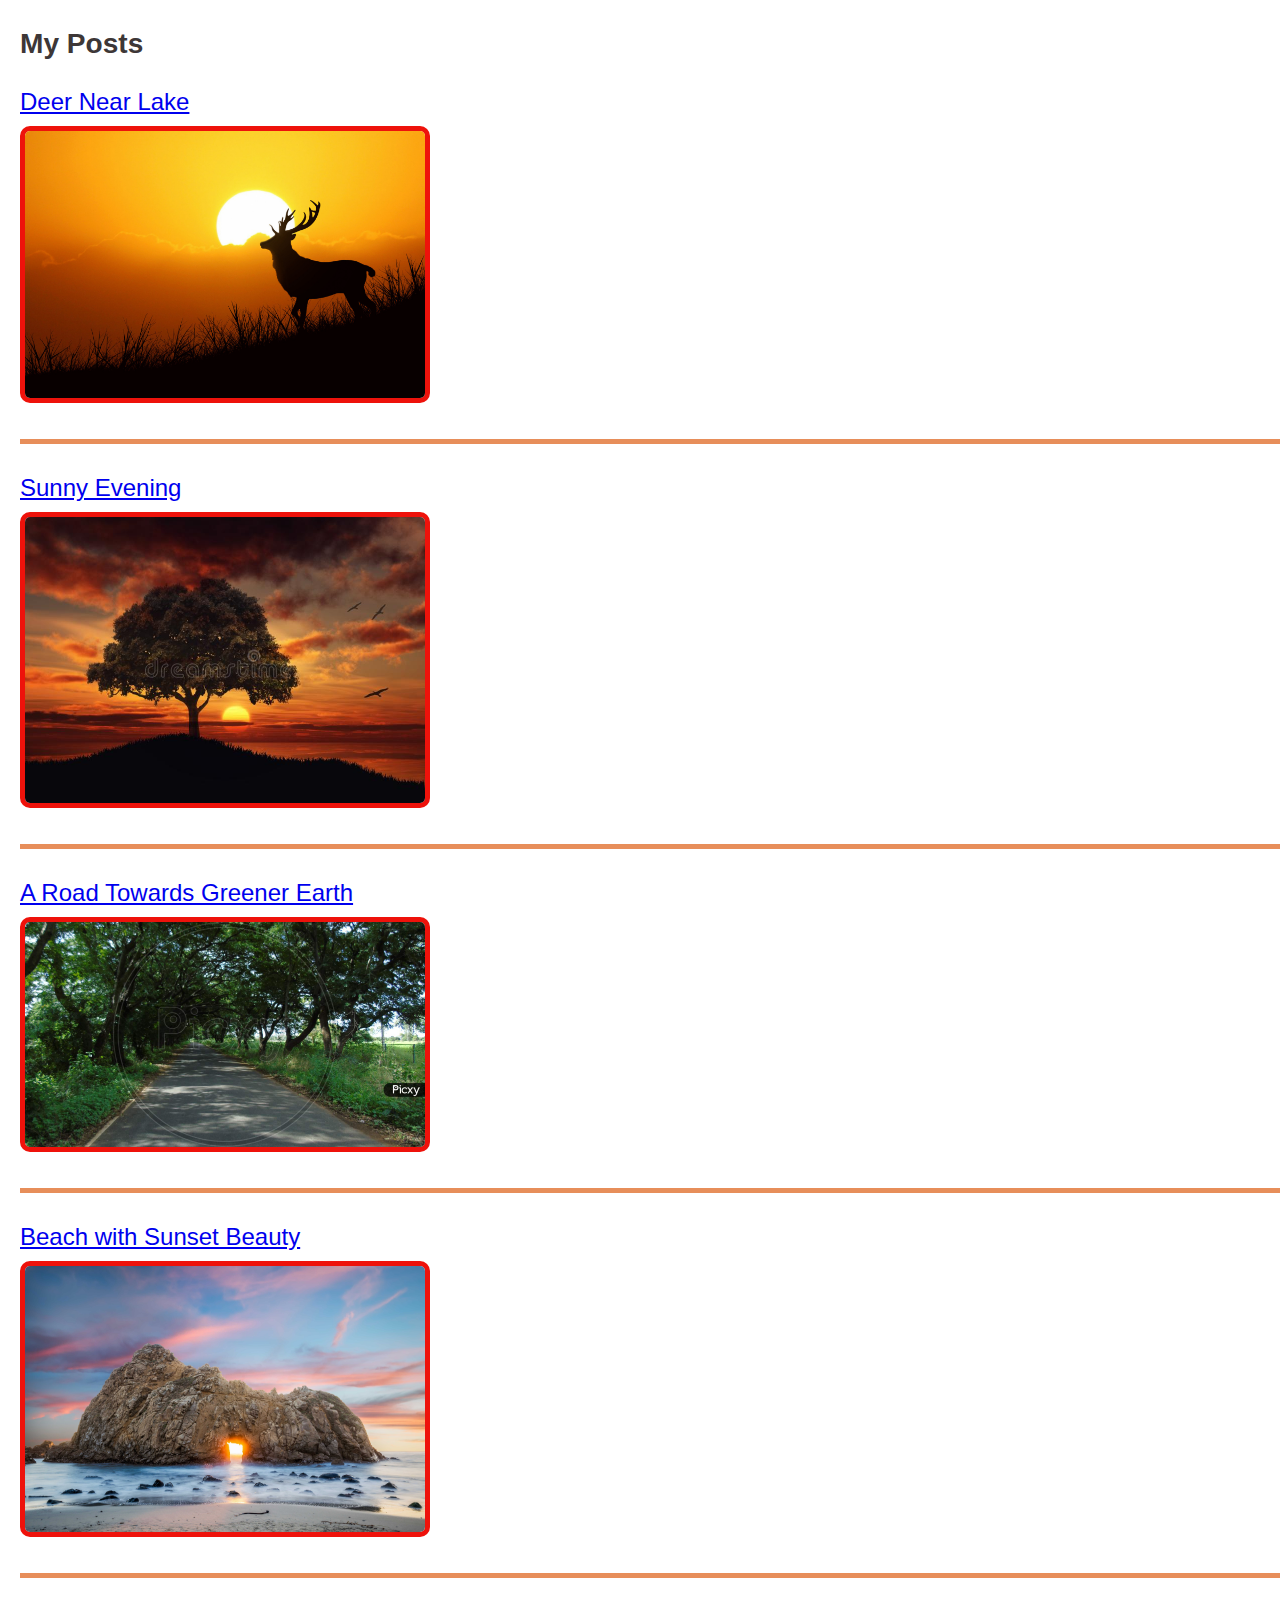
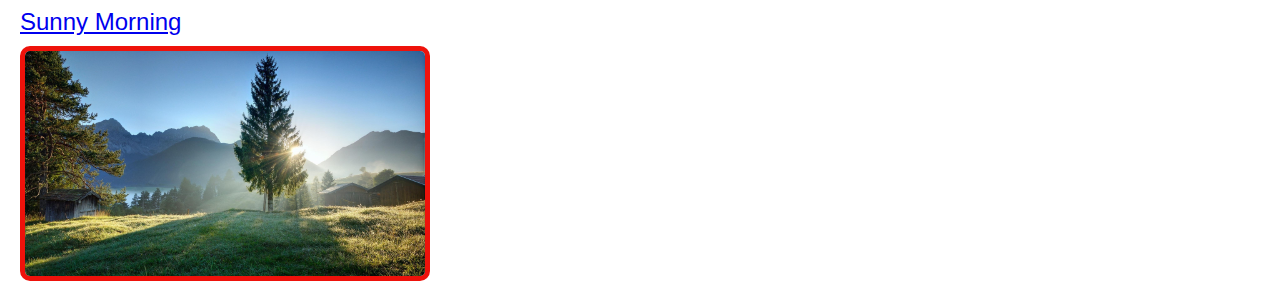
<file: Index.html>
<!DOCTYPE html>
<html lang="en">

<head>
  <meta charset="UTF-8">
  <meta http-equiv="X-UA-Compatible" content="IE=edge">
  <meta name="viewport" content="width=device-width, initial-scale=1.0">
  <title>Third Eye</title>
  <link rel="stylesheet" href="styles/style.css">
</head>

<body>
  <div class="container">
    <div class="content">
      <h3>My Posts</h3>
      <div id="post1">
        <div class="postTitle">
          <a href="./pages/post1.html">Deer Near Lake</a>
        </div>
        <a href="./pages/post1.html">
          <img class="postImage" src="images/post1.jpg" alt="postImage1">
        </a>
      </div>
      <div class="horizontalLine"></div>
      <div id="post2">
        <div class="postTitle">
          <a href="./pages/post2.html">Sunny Evening</a>
        </div>
        <a href="./pages/post2.html">
          <img class="postImage" src="images/post2.jpg" alt="postImage2">
        </a>
      </div>
      <div class="horizontalLine"></div>
      <div id="post3">
        <div class="postTitle">
          <a href="./pages/post3.html">A Road Towards Greener Earth</a>
        </div>
        <a href="./pages/post3.html">
          <img class="postImage" src="images/post3.jpeg" alt="postImage3">
        </a>
      </div>
      <div class="horizontalLine"></div>
      <div id="post4">
        <div class="postTitle">
          <a href="./pages/post4.html">Beach with Sunset Beauty</a>
        </div>
        <a href="./pages/post4.html">
          <img class="postImage" src="images/post4.jpg" alt="postImage4">
        </a>
      </div>
      <div class="horizontalLine"></div>
      <div id="post5">
        <div class="postTitle">
          <a href="./pages/post5.html">Sunny Morning</a>
        </div>
        <a href="./pages/post5.html">
          <img class="postImage" src="images/post5.jpg" alt="postImage4">
        </a>
      </div>
    </div>
  </div>
</body>

</html>
</file>
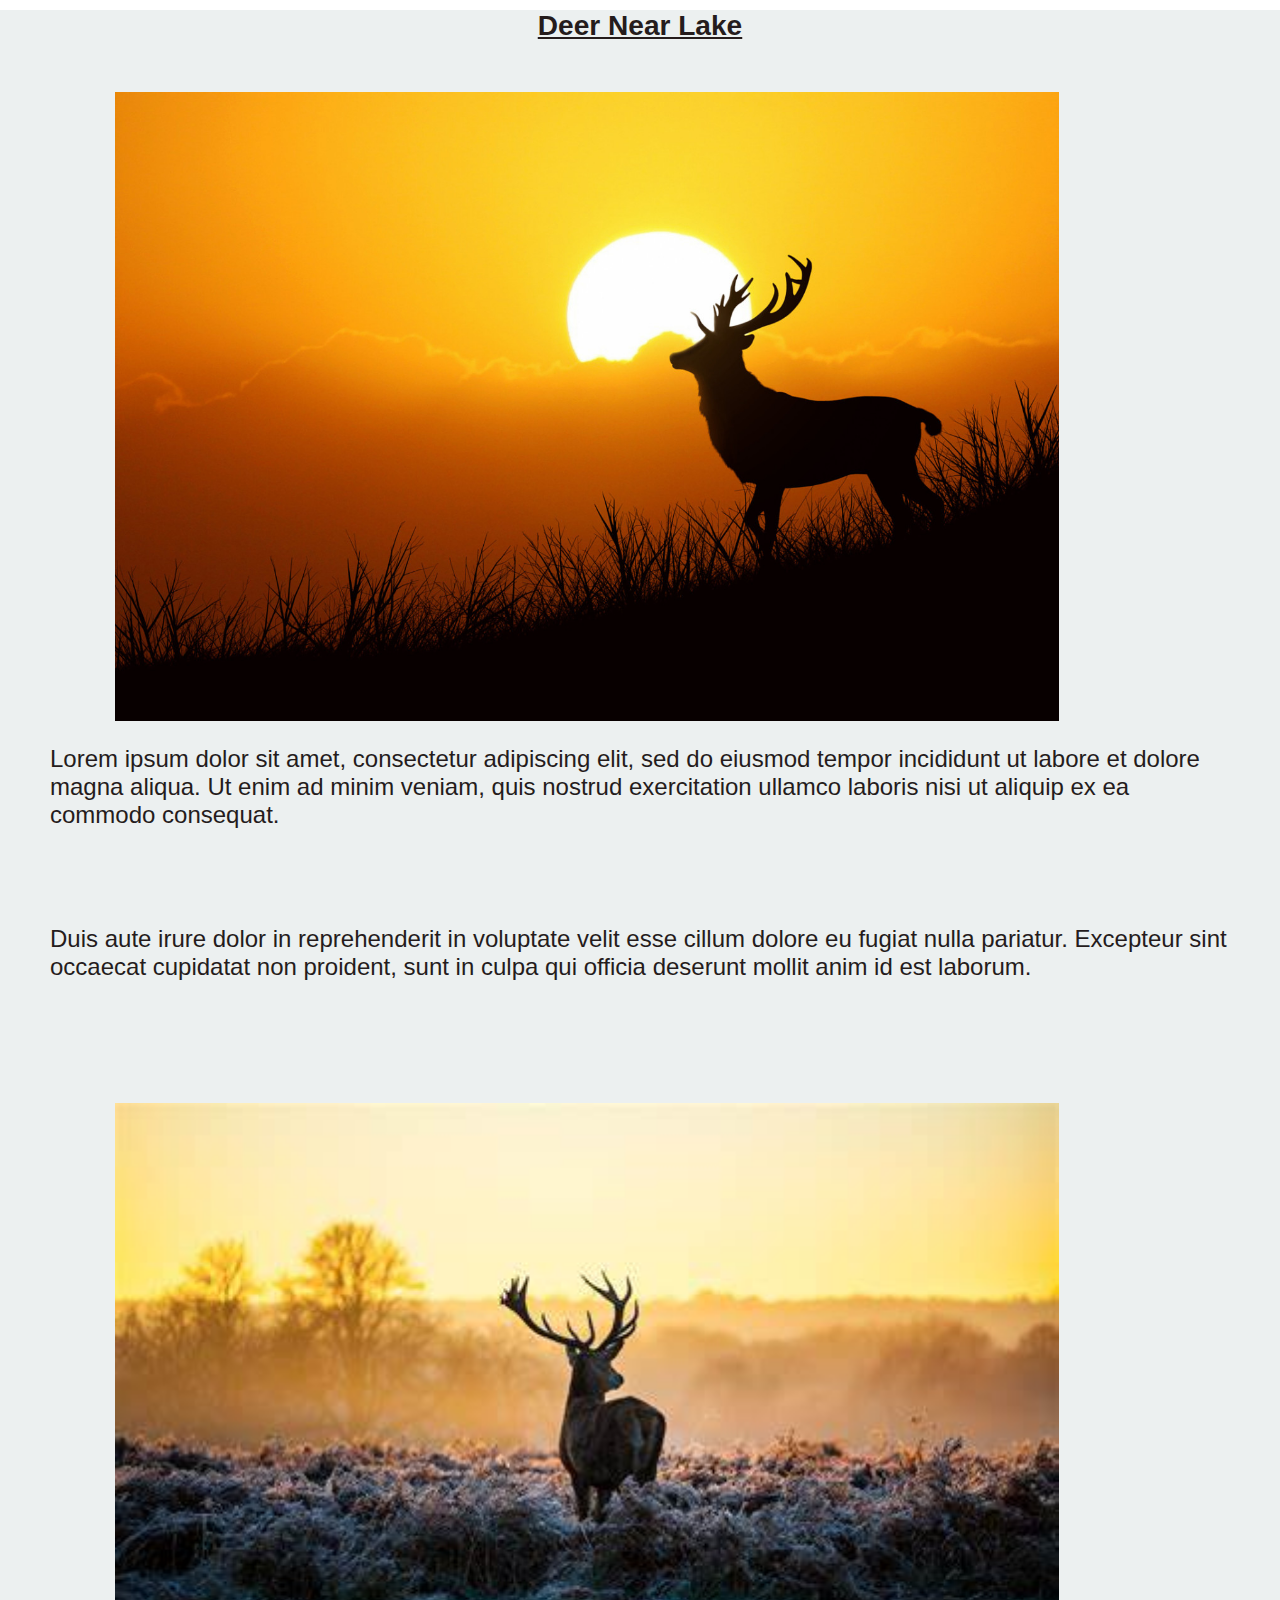
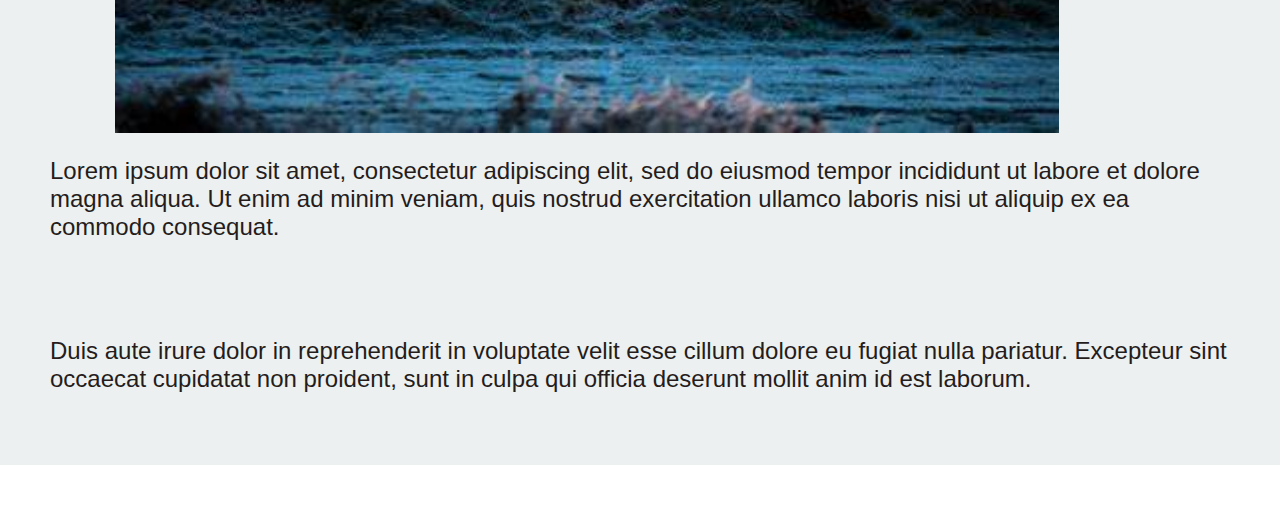
<file: pages/post1.html>
<!DOCTYPE html>
<html lang="en">

<head>
  <meta charset="UTF-8">
  <meta http-equiv="X-UA-Compatible" content="IE=edge">
  <meta name="viewport" content="width=device-width, initial-scale=1.0">
  <title>Third Eye</title>
  <link rel="stylesheet" href="../styles/postStyle.css">
</head>

<body>
  <div class="postContainer">

    <div class="posts">
      <h3 class="postTitle"><u>Deer Near Lake</u></h3>
      <div class="postDetail">
        <img class="postImage" src="../images/post1.jpg" alt="postImage">
        <p class="postDescription">
        <p>Lorem ipsum dolor sit amet, consectetur adipiscing elit, sed do eiusmod tempor
          incididunt ut labore et dolore magna aliqua. Ut enim ad minim veniam, quis nostrud exercitation ullamco
          laboris nisi ut aliquip ex ea commodo consequat.</p>
        </p>
        <p class="postDescription">
        <p>Duis aute irure dolor in reprehenderit in voluptate velit esse cillum dolore eu
          fugiat nulla pariatur. Excepteur sint occaecat cupidatat non proident, sunt in culpa qui officia deserunt
          mollit anim id est laborum.</p>
        </p>
      </div>
      <div class="postDetail">
        <img class="postImage" src="../images/post11.jpg" alt="postImage">
        <p class="postDescription">
        <p>Lorem ipsum dolor sit amet, consectetur adipiscing elit, sed do eiusmod tempor
          incididunt ut labore et dolore magna aliqua. Ut enim ad minim veniam, quis nostrud exercitation ullamco
          laboris nisi ut aliquip ex ea commodo consequat.</p>
        </p>
        <p class="postDescription">
        <p>Duis aute irure dolor in reprehenderit in voluptate velit esse cillum dolore eu
          fugiat nulla pariatur. Excepteur sint occaecat cupidatat non proident, sunt in culpa qui officia deserunt
          mollit anim id est laborum.</p>
        </p>
      </div>
    </div>
  </div>
</body>

</html>
</file>
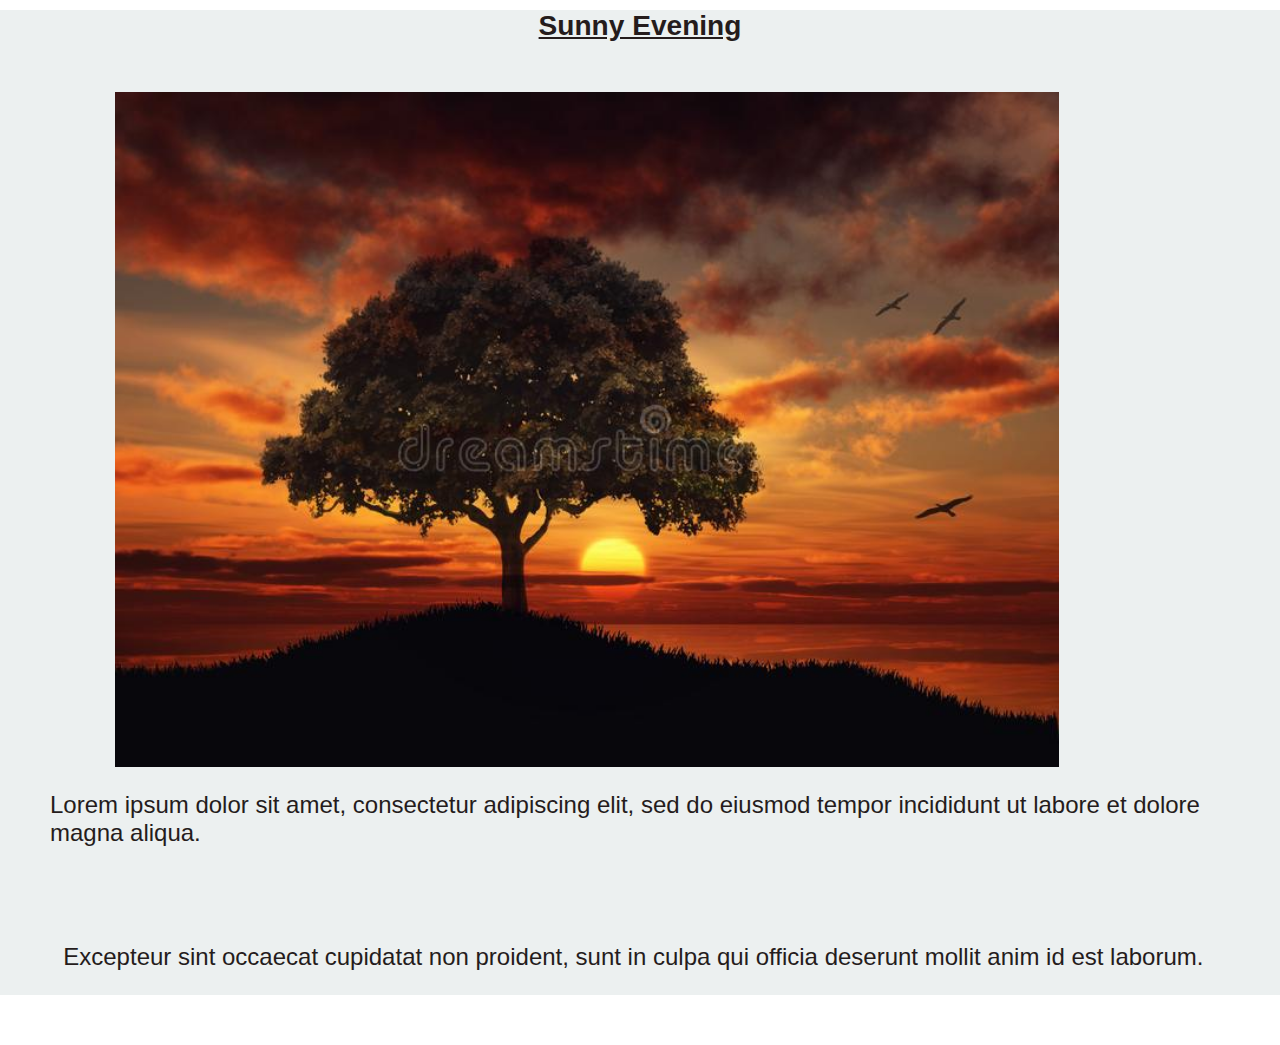
<file: pages/post2.html>
<!DOCTYPE html>
<html lang="en">

<head>
  <meta charset="UTF-8">
  <meta http-equiv="X-UA-Compatible" content="IE=edge">
  <meta name="viewport" content="width=device-width, initial-scale=1.0">
  <title>Third Eye</title>
  <link rel="stylesheet" href="../styles/postStyle.css">
</head>

<body>
  <div class="postContainer">
    <div class="posts">
      <h3 class="postTitle"><u>Sunny Evening</u></h3>
      <div class="postDetail">
        <img class="postImage" src="../images/post2.jpg" alt="post2">
        <p class="postDescription">
        <p>Lorem ipsum dolor sit amet, consectetur adipiscing elit, sed do eiusmod tempor
          incididunt ut labore et dolore magna aliqua.</p>
        </p>
        <p class="postDescription">
        <p>Excepteur sint occaecat cupidatat non proident, sunt in culpa qui officia deserunt
          mollit anim id est laborum.</p>
        </p>
      </div>
    </div>
  </div>
</body>

</html>
</file>
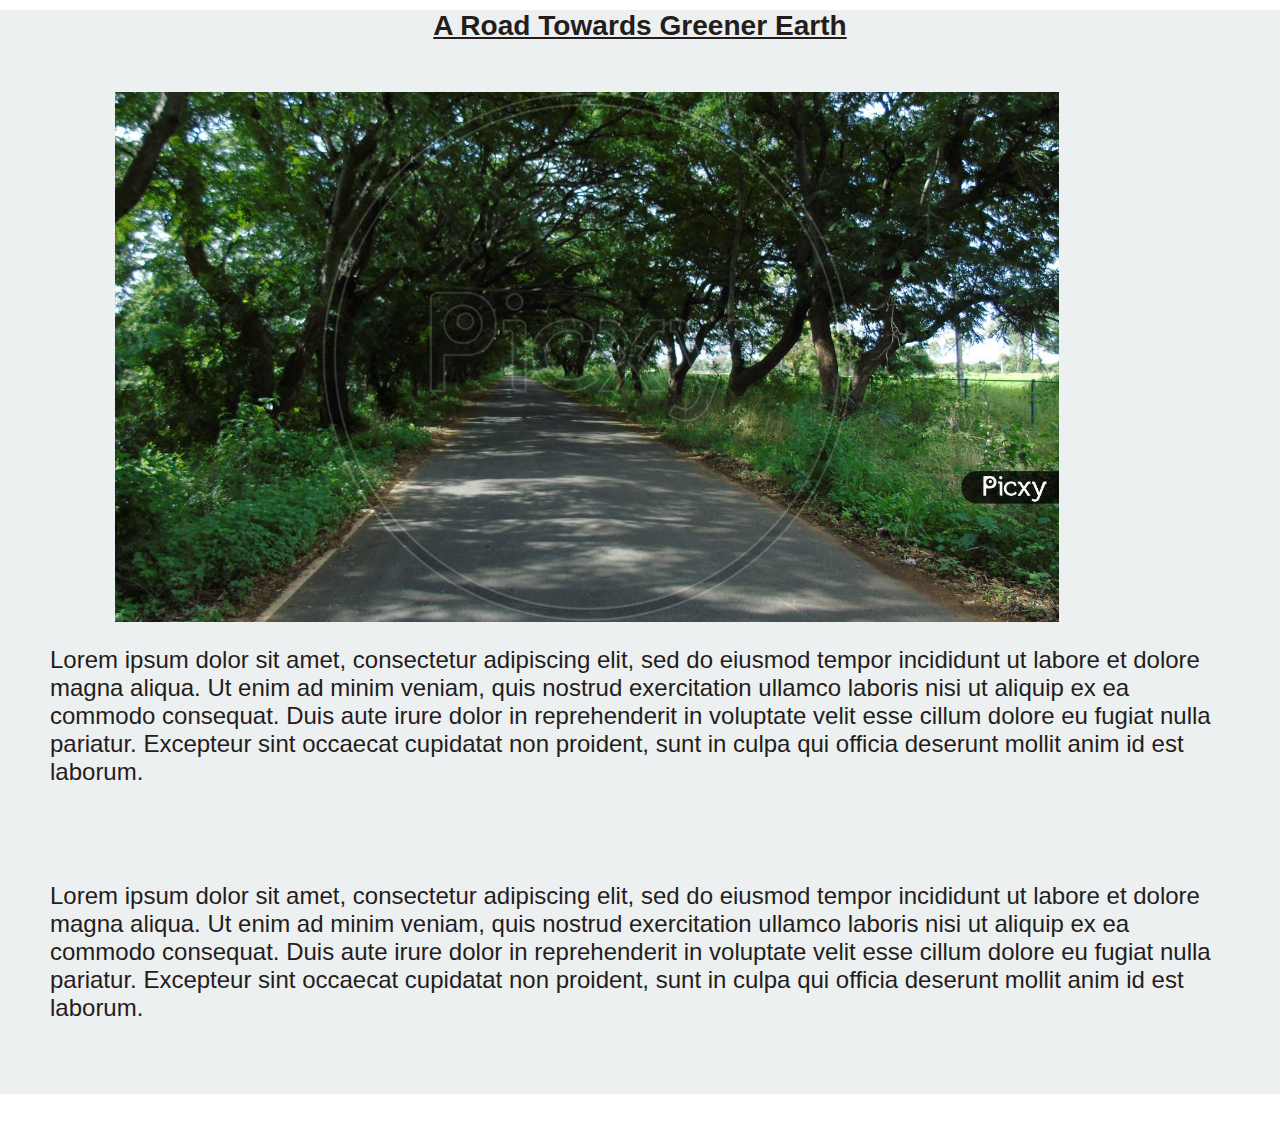
<file: pages/post3.html>
<!DOCTYPE html>
<html lang="en">

<head>
  <meta charset="UTF-8">
  <meta http-equiv="X-UA-Compatible" content="IE=edge">
  <meta name="viewport" content="width=device-width, initial-scale=1.0">
  <title>Blog</title>
  <link rel="stylesheet" href="../styles/postStyle.css">
</head>

<body>
  <div class="postContainer">
    <div class="posts">
      <h3 class="postTitle"><u>A Road Towards Greener Earth</u></h3>
      <div class="postDetail">
        <img class="postImage" src="../images/post3.jpeg" alt="postImage3">
        <p class="postDescription">
        <p>Lorem ipsum dolor sit amet, consectetur adipiscing elit, sed do eiusmod tempor
          incididunt ut labore et dolore magna aliqua. Ut enim ad minim veniam, quis nostrud exercitation ullamco
          laboris nisi ut aliquip ex ea commodo consequat. Duis aute irure dolor in reprehenderit in voluptate velit
          esse cillum dolore eu fugiat nulla pariatur. Excepteur sint occaecat cupidatat non proident, sunt in culpa
          qui
          officia deserunt mollit anim id est laborum.</p>
        </p>
        <p class="postDescription">
        <p>Lorem ipsum dolor sit amet, consectetur adipiscing elit, sed do eiusmod tempor
          incididunt ut labore et dolore magna aliqua. Ut enim ad minim veniam, quis nostrud exercitation ullamco
          laboris nisi ut aliquip ex ea commodo consequat. Duis aute irure dolor in reprehenderit in voluptate velit
          esse cillum dolore eu fugiat nulla pariatur. Excepteur sint occaecat cupidatat non proident, sunt in culpa
          qui
          officia deserunt mollit anim id est laborum.</p>
        </p>
      </div>
    </div>
  </div>
</body>

</html>
</file>
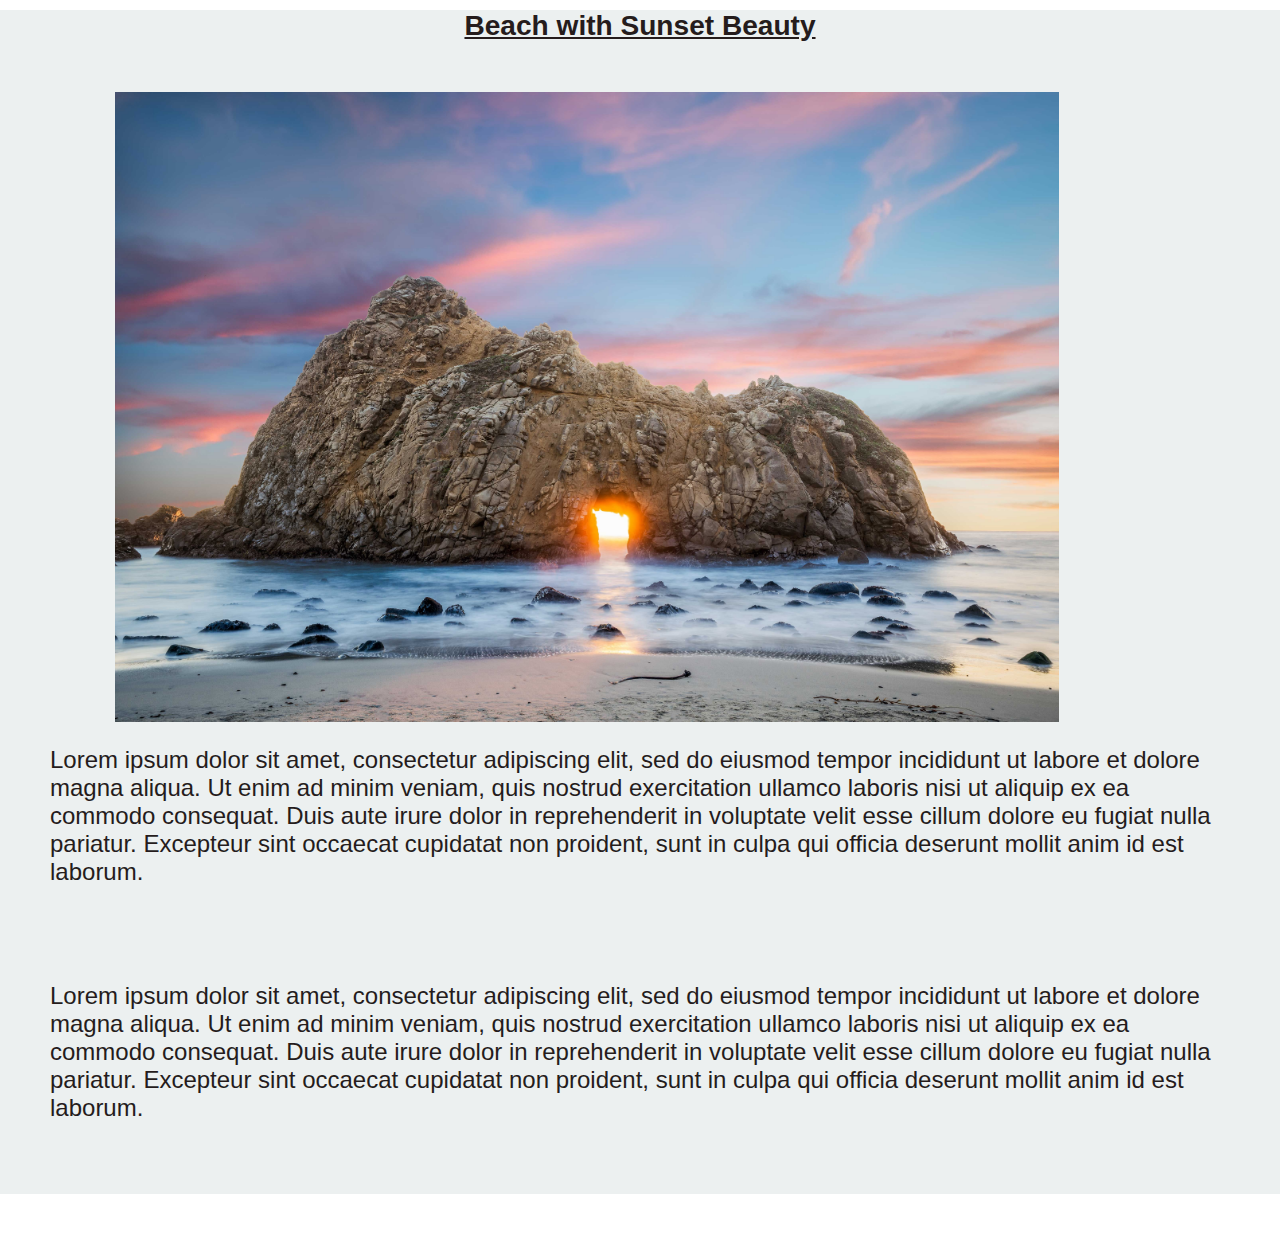
<file: pages/post4.html>
<!DOCTYPE html>
<html lang="en">

<head>
  <meta charset="UTF-8">
  <meta http-equiv="X-UA-Compatible" content="IE=edge">
  <meta name="viewport" content="width=device-width, initial-scale=1.0">
  <title>Third Eye</title>
  <link rel="stylesheet" href="../styles/postStyle.css">
</head>

<body>
  <div class="postContainer">
    <div class="posts">
      <h3 class="postTitle"><u>Beach with Sunset Beauty</u></h3>
      <div class="postDetail">
        <img class="postImage" src="../images/post4.jpg" alt="post4">
        <p class="postDescription">
        <p>Lorem ipsum dolor sit amet, consectetur adipiscing elit, sed do eiusmod tempor
          incididunt ut labore et dolore magna aliqua. Ut enim ad minim veniam, quis nostrud exercitation ullamco
          laboris nisi ut aliquip ex ea commodo consequat. Duis aute irure dolor in reprehenderit in voluptate velit
          esse cillum dolore eu fugiat nulla pariatur. Excepteur sint occaecat cupidatat non proident, sunt in culpa
          qui
          officia deserunt mollit anim id est laborum.</p>
        </p>
        <p class="postDescription">
        <p>Lorem ipsum dolor sit amet, consectetur adipiscing elit, sed do eiusmod tempor
          incididunt ut labore et dolore magna aliqua. Ut enim ad minim veniam, quis nostrud exercitation ullamco
          laboris nisi ut aliquip ex ea commodo consequat. Duis aute irure dolor in reprehenderit in voluptate velit
          esse cillum dolore eu fugiat nulla pariatur. Excepteur sint occaecat cupidatat non proident, sunt in culpa
          qui
          officia deserunt mollit anim id est laborum.</p>
        </p>
      </div>
    </div>
  </div>
</body>

</html>
</file>
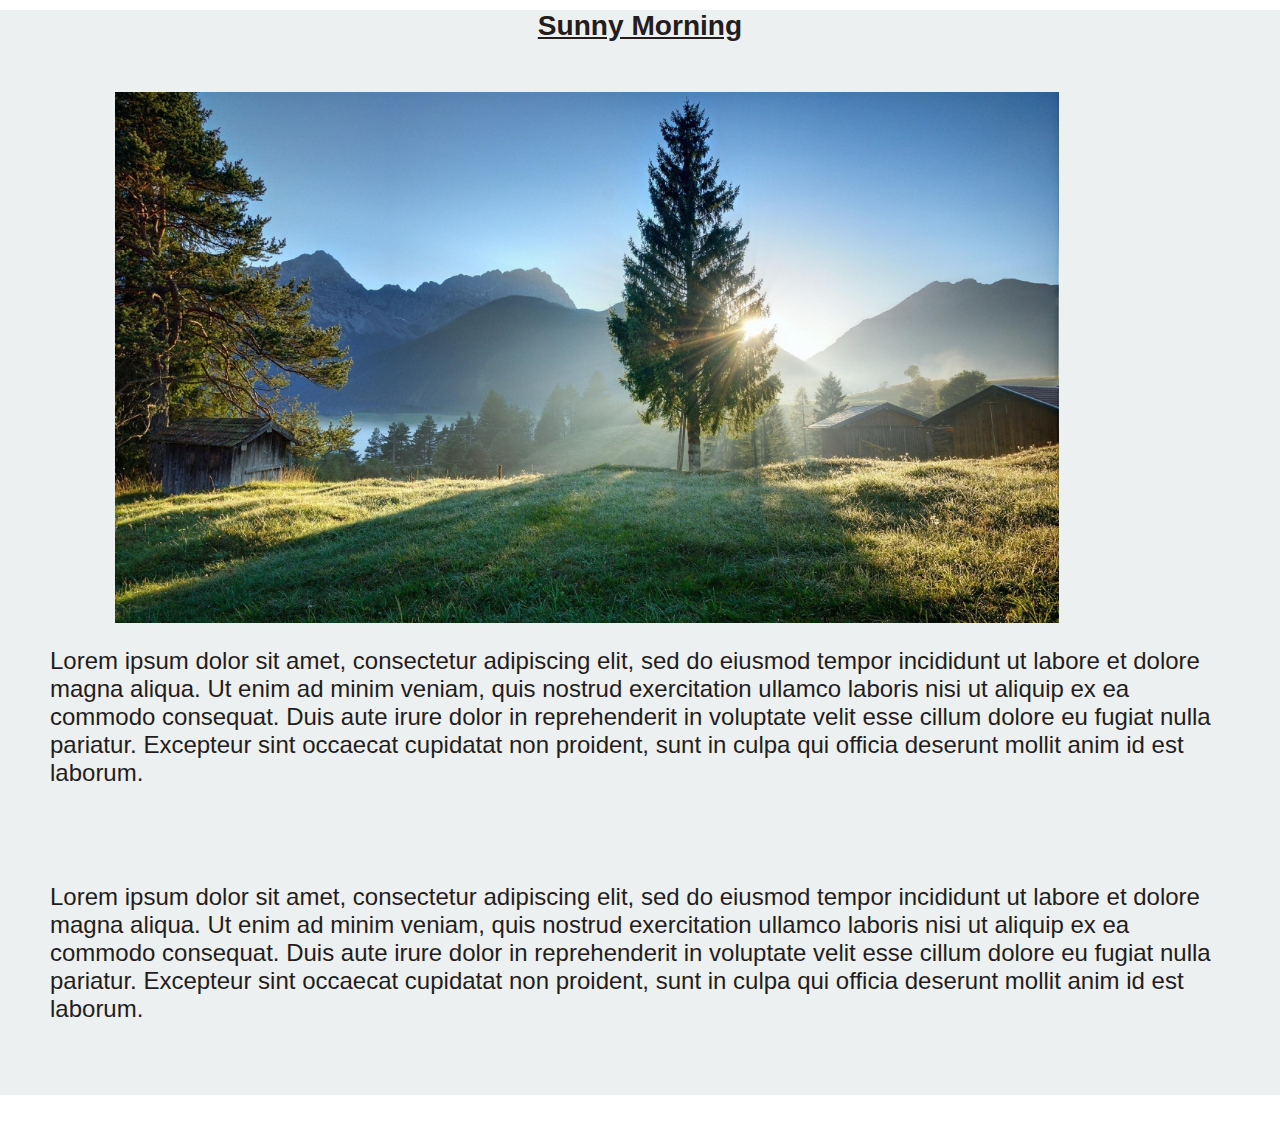
<file: pages/post5.html>
<!DOCTYPE html>
<html lang="en">

<head>
  <meta charset="UTF-8">
  <meta http-equiv="X-UA-Compatible" content="IE=edge">
  <meta name="viewport" content="width=device-width, initial-scale=1.0">
  <title>Third Eye</title>
  <link rel="stylesheet" href="../styles/postStyle.css">
</head>

<body>
  <div class="postContainer">
    <div class="posts">
      <h3 class="postTitle"><u>Sunny Morning</u></h3>
      <div class="postDetail">
        <img class="postImage" src="../images/post5.jpg" alt="post4">
        <p class="postDescription">
        <p>Lorem ipsum dolor sit amet, consectetur adipiscing elit, sed do eiusmod tempor
          incididunt ut labore et dolore magna aliqua. Ut enim ad minim veniam, quis nostrud exercitation ullamco
          laboris nisi ut aliquip ex ea commodo consequat. Duis aute irure dolor in reprehenderit in voluptate velit
          esse cillum dolore eu fugiat nulla pariatur. Excepteur sint occaecat cupidatat non proident, sunt in culpa
          qui
          officia deserunt mollit anim id est laborum.</p>
        </p>
        <p class="postDescription">
        <p>Lorem ipsum dolor sit amet, consectetur adipiscing elit, sed do eiusmod tempor
          incididunt ut labore et dolore magna aliqua. Ut enim ad minim veniam, quis nostrud exercitation ullamco
          laboris nisi ut aliquip ex ea commodo consequat. Duis aute irure dolor in reprehenderit in voluptate velit
          esse cillum dolore eu fugiat nulla pariatur. Excepteur sint occaecat cupidatat non proident, sunt in culpa
          qui
          officia deserunt mollit anim id est laborum.</p>
        </p>
      </div>
    </div>
  </div>
</body>

</html>
</file>
<file: styles/style.css>
body {
  font-family: apple-system, BlinkMacSystemFont, "Segoe UI", Roboto, Oxygen,
    Ubuntu, Cantarell, "Open Sans", "Helvetica Neue", sans-serif;
  background-color: #fff;
  color: rgb(61, 55, 55);
  margin: 0;
}

.container {
  display: grid;
  min-height: 560px;
  font-size: 150%;
}

.content {
  margin-left: 20px;
}

.postDescription {
  margin: 30px auto;
  font-size: 16px;
}

.postTitle {
  color: cornflowerblue;
  margin-bottom: 10px;
}

.horizontalLine {
  height: 30px;
  margin-bottom: 30px;
  border-bottom: 5px solid rgb(231, 142, 90);
}

.postImage {
  max-width: 400px;
  max-height: 350px;
  border-radius: 10px;
  border: 5px solid rgb(238, 18, 11);
}
</file>
<file: styles/postStyle.css>
body {
  font-family: -apple-system, BlinkMacSystemFont, "Segoe UI", Roboto, Oxygen,
    Ubuntu, Cantarell, "Open Sans", "Helvetica Neue", sans-serif;
  color: rgb(37, 28, 28);
  margin: 0;
}

.postContainer {
  max-width: 100%;
  min-height: 560px;
  background-color: rgb(236, 240, 240);
  font-size: 150%;
}

.postTitle {
  display: flex;
  justify-content: space-evenly;
  margin: 10px;
}

.postDetail {
  display: flex;
  flex-wrap: wrap;
  justify-content: space-evenly;
  margin: 50px;
}
.postDescription {
  margin: 20px;
  font-size: 22px;
}

.postImage {
  width: 80%;
  height: 80%;
}

.bold {
  font-weight: 700;
}

a {
  text-decoration: none;
}
</file>
